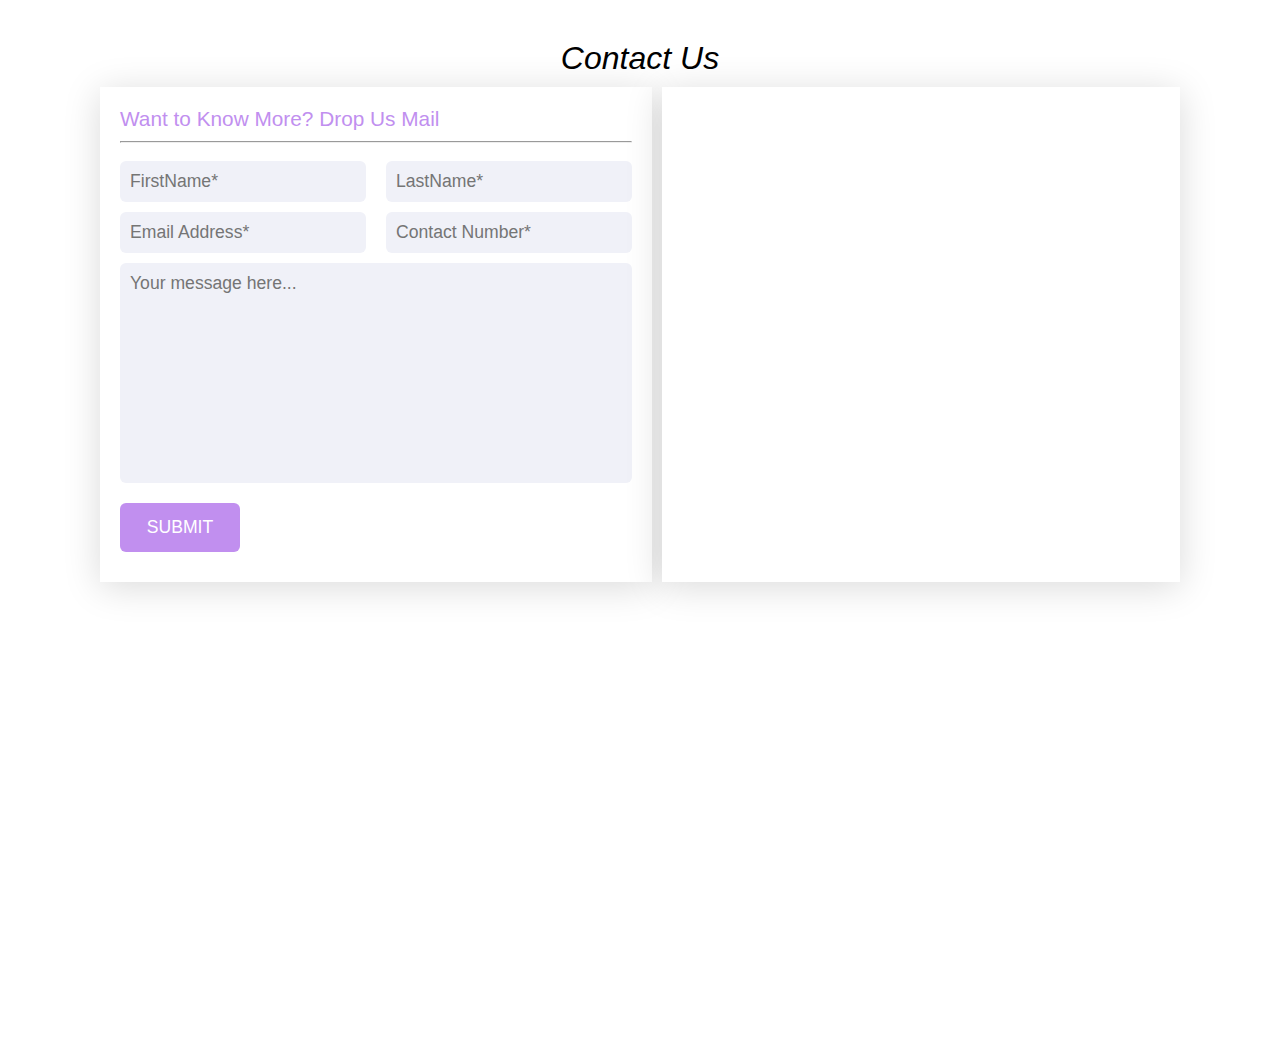
<file: contact/contact.html>
<!DOCTYPE html>
<html lang="en">
<head>
    <meta charset="UTF-8">
    <meta name="viewport" content="width=device-width, initial-scale=1.0">
    <title>contact Us page</title>
    <link rel="stylesheet" href="contact.css">
</head>
<body>
    <div class="contactUs">
        <div class="title">
            <h1>Contact Us</h1>
            <br><br>
        </div>
        <div class="box">
            <div class="contact form">
                <h5>Want to Know More? Drop Us Mail</h5>
                <hr><br>
                <form>
                    <div class="formBox">
                        <div class="row50">
                            <div class="inputBox">
                                <input type="text" placeholder="FirstName*">
                            </div>
                            <div class="inputBox">
                                <input type="text" placeholder="LastName*">
                            </div>
                        </div>
                        <div class="row50">
                            <div class="inputBox">
                                <input type="text" placeholder="Email Address*">
                            </div>
                            <div class="inputBox">
                                <input type="text" placeholder="Contact Number*">
                            </div>
                        </div>
                        <div class="row100">
                            <div class="inputBox">
                                <textarea placeholder="Your message here..."></textarea>
                            </div>
                         </div>
                         <div class="row100">
                            <div class="inputBox">
                                <input type="submit" value="SUBMIT">
                            </div>
                         </div>
                    </div>
                </form>
            </div>
            <div class="contact map">
                <iframe src="https://www.google.com/maps/embed?pb=!1m18!1m12!1m3!1d238.10036591047398!2d77.21645198934938!3d17.69898218875339!2m3!1f0!2f0!3f0!3m2!1i1024!2i768!4f13.1!3m3!1m2!1s0x3bced503fdf8e573%3A0xf7ce44c862937587!2sMUFEED%20PRODUCTS%20AND%20SERVICES!5e0!3m2!1sen!2sin!4v1693932021066!5m2!1sen!2sin"  style="border:0;" allowfullscreen="" loading="lazy" referrerpolicy="no-referrer-when-downgrade"></iframe>
            </div>
        </div>
    </div>
</body>
</html>
</file>
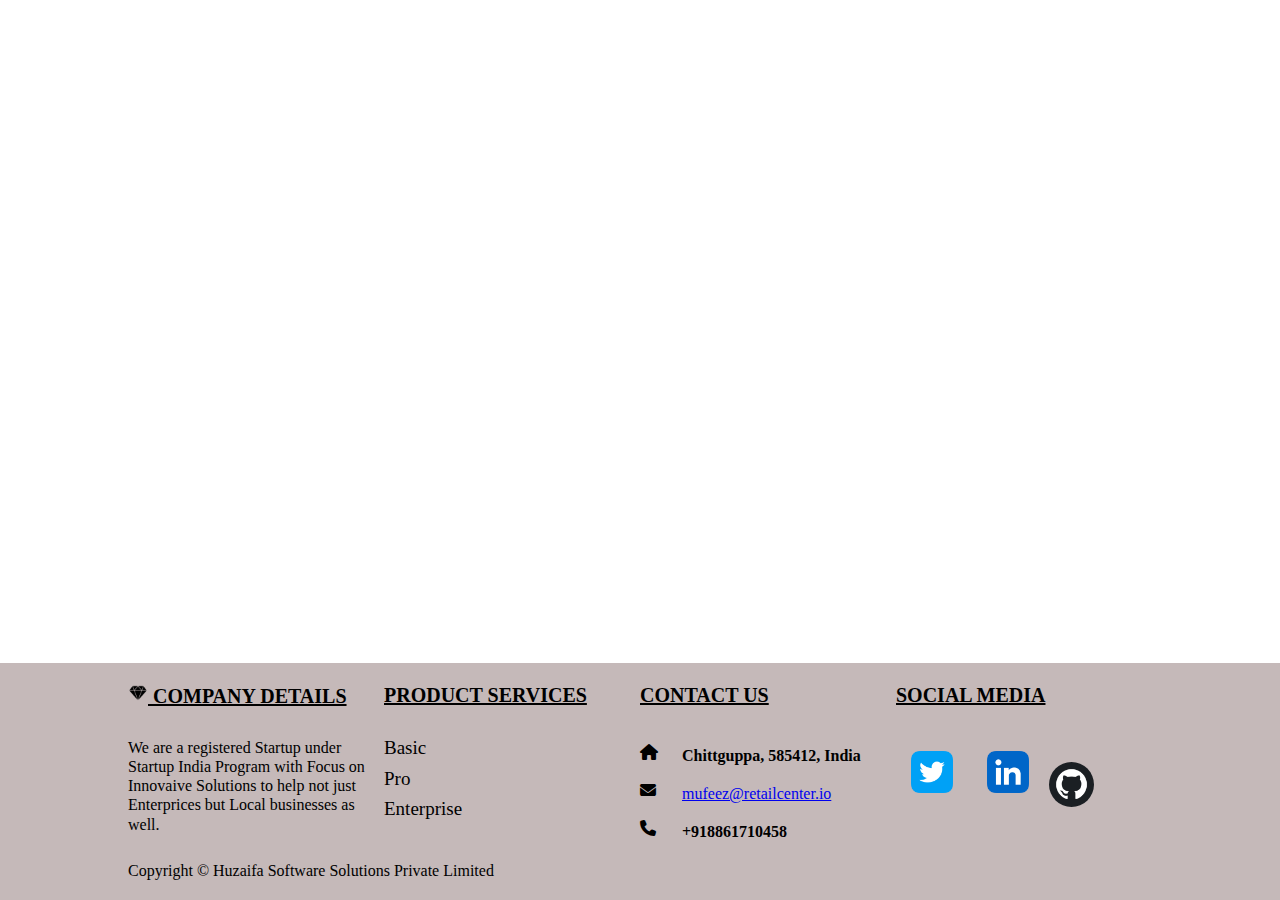
<file: footer/footer.html>
<!DOCTYPE html>
<html lang="en">
<head>
    <meta charset="UTF-8">
    <meta http-equiv="X-UA-Compatible" content="IE=edge">
    <meta name="viewport" content="width=device-width, initial-scale=1.0">
    <title>Document</title>
    <link rel="stylesheet" href="footer.css">
    <link rel="stylesheet" href="https://cdnjs.cloudflare.com/ajax/libs/font-awesome/6.4.2/css/all.min.css">
    <link href="https://cdn.jsdelivr.net/npm/bootstrap@5.0.2/dist/css/bootstrap.min.css" rel="stylesheet" integrity="sha384-EVSTQN3/azprG1Anm3QDgpJLIm9Nao0Yz1ztcQTwFspd3yD65VohhpuuCOmLASjC" crossorigin="anonymous">
</head>
<body>
        
        <footer>
            <div class="footer-col">
                <h4 style="text-decoration: underline;">
                    <img src="./diamond.png" height="20" style="background-color: rgb(197, 185, 185);"> COMPANY DETAILS</h4>
                
                <P>We are a registered Startup under Startup India Program with Focus on Innovaive  Solutions to help not just Enterprices  but Local businesses as well.</P>
            </div>
            <div class="footer-col">
                <h4 style="text-decoration:underline ;">PRODUCT SERVICES</h4>
                <ul>
                    <li><a href="#">Basic</a></li>
                    <li><a href="#">Pro</a></li>
                    <li><a href="#">Enterprise</a></li>
                
                </ul>
                
            </div>
            <div class="footer-col">
                <h4 style="text-decoration: underline;">CONTACT US</h4>
                <div class="footer-center">
                    <div>
                        <i class="fa fa-home"></i>
               
                        <p><span style="font-weight: bold;">Chittguppa, 585412, India</span></p>
         
                    </div>
                    <div>
                        <i class="fa fa-envelope"></i>
                        <p><a href="#">mufeez@retailcenter.io</a></p>
                    </div>
                    <div>
                        <i class="fa fa-phone"></i>
                        <p style="font-weight: bold;">+918861710458</p>
                    </div>
                    
                </div>
                   
            </div>
            <div class="footer-col">
                <h4 style="text-decoration: underline;">SOCIAL MEDIA</h4>
                <div class="media-icons">
                    <a href="#"><img src="./twitter.webp" height="70"></a>
                    
                    <a href="#"><img src="./linkedin.webp" height="70" ></a>
                    <a href="#"><img src="./github.webpg.webp" height="45" style="border-radius: 50%;"></a>
                </div>
                
            </div>
        <div class=" footerStyle col-x1-12 col-lg-12 col-md-11 col-sm-12 col-12 " style="text-align: center; margin-top: 10px;" >
            <p>Copyright &copy Huzaifa Software Solutions Private Limited</p>
        </div>
        </footer>
        <!-- end of footer -->
    
        <script src="https://cdn.jsdelivr.net/npm/bootstrap@5.0.2/dist/js/bootstrap.bundle.min.js" integrity="sha384-MrcW6ZMFYlzcLA8Nl+NtUVF0sA7MsXsP1UyJoMp4YLEuNSfAP+JcXn/tWtIaxVXM" crossorigin="anonymous"></script>
</body>
</html>
</file>
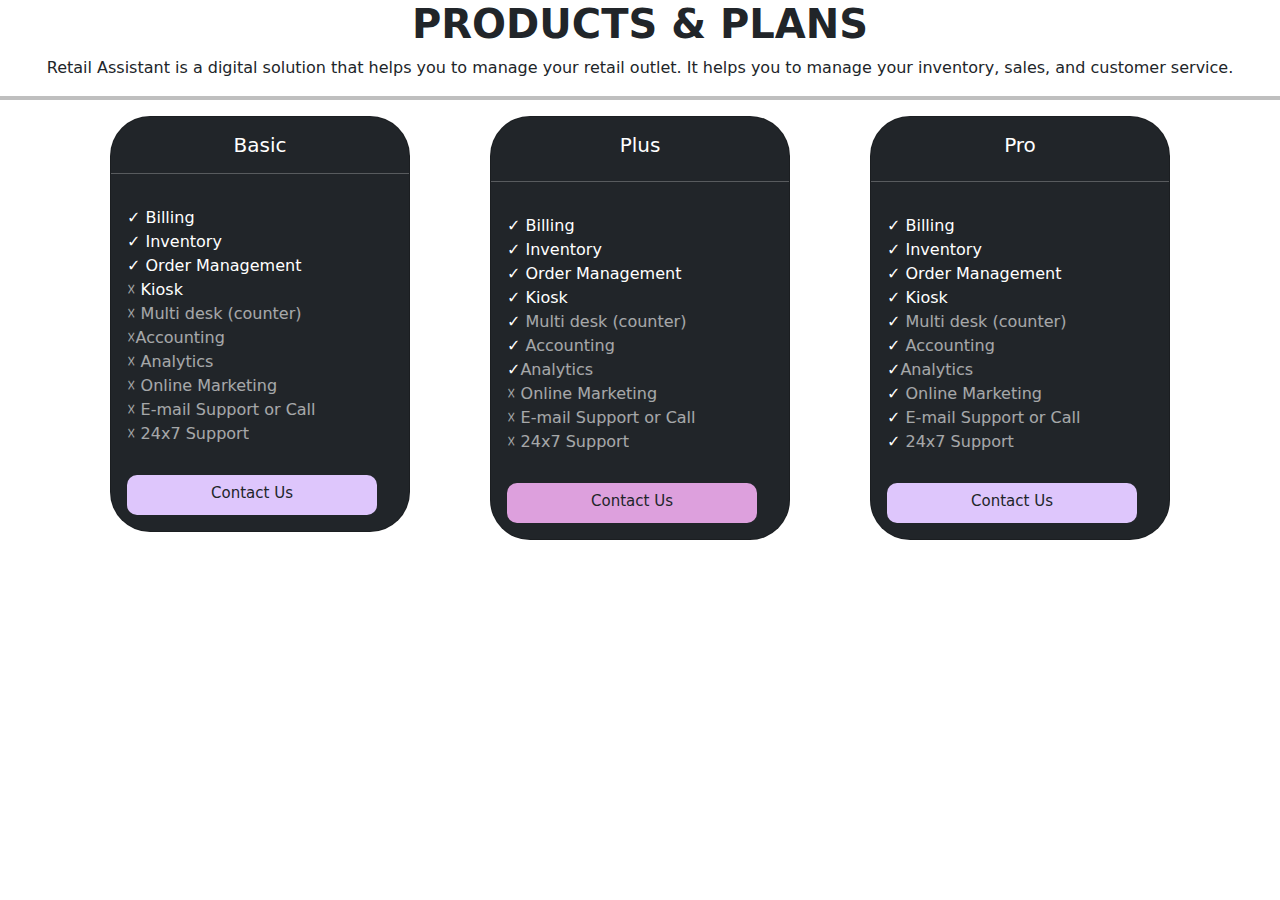
<file: productAndPlan/productAndPlan.html>
<!DOCTYPE html>
<html lang="en">
<head>
    <meta charset="UTF-8">
    <meta name="viewport" content="width=device-width, initial-scale=1.0">
    <link href="https://cdn.jsdelivr.net/npm/bootstrap@5.0.2/dist/css/bootstrap.min.css" rel="stylesheet"> 
    <link rel="stylesheet" href="product.css">
     <!-- fonts links -->
     <link rel="preconnect" href="https://fonts.googleapis.com">
     <link rel="preconnect" href="https://fonts.gstatic.com" crossorigin>
     <link href="https://fonts.googleapis.com/css2?family=Roboto:wght@500&display=swap" rel="stylesheet">
     <!-- fonts links -->
    <title>Retail center </title>
</head>
<body>
    <h1 class="text-center fw-bold">PRODUCTS & PLANS</h1>
    <p  class="text-center">Retail Assistant is a digital solution that helps you to manage your retail outlet. It helps you to
        manage your inventory, sales, and customer service.</p>
        <hr style="border: 2px solid rgb(0, 0, 0);">
        <section>
               <div class="container">
               
                <div class="row" >
                    <div class="col-lg-4 col-md-6">
                        <div class="card  mb-2 bg-dark text-white mx-auto" style="border-radius: 40px; width: 300px;">
                          <div class="">
                     <h5 class="text-center mt-3"> Basic </h5>
            <hr >
            <div class="card-body">
                          
<ul class="list-unstyled">
  
  <li>  <span>&#10003;</span>  Billing </li>
      <li>  <span>&#10003;</span>  Inventory</li>
   <li> <span>&#10003;</span>  Order Management</li>
   <li><span class="disabled">&#9747;</span> Kiosk</li>
<li class="disabled"><span>&#9747;</span> Multi desk (counter)</li>
<li class="disabled"> <span>&#9747;</span>Accounting</li>
     <li class="disabled"><span>&#9747;</span> Analytics</li> 
     <li class="disabled"> <span>&#9747;</span> Online Marketing</li> 
     <li class="disabled">  <span>&#9747;</span> E-mail Support or Call</li>
      <li class="disabled"> <span>&#9747;</span> 24x7 Support</li>
    </ul>
              
              <a href="#" class="btn">Contact Us</a>
            </div>
          </div>
          </div>
                                </div>
          <div class="col-lg-4 col-md-6">
                <div class="card  mb-2 bg-dark text-white mx-auto " style="border-radius: 40px; width: 300px;">
             <h5 class="text-center mt-3"> Plus </h5>
    <hr>
    <div class="card-body">
      
                 
<ul class="list-unstyled">
  
  <li>  <span>&#10003;</span>  Billing </li>
      <li>  <span>&#10003;</span>  Inventory</li>
   <li> <span>&#10003;</span>  Order Management</li>
   <li> <span >&#10003;</span>  Kiosk</li>
<li> &#10003;<span class="disabled"> Multi desk (counter)</span></li>
<li> &#10003; <span class="disabled">Accounting</span></li>
     <li>&#10003;<span class="disabled">Analytics</span></li> 
     
     <li class="disabled"> <span>&#9747;</span> Online Marketing</li> 
     <li class="disabled"><span>&#9747;</span>  E-mail Support or Call</li>
      <li class="disabled"><span>&#9747;</span></button> 24x7 Support</li>
    </ul>

      <a href="#" class="btn" style="background-color: plum;">Contact Us</a>
    </div>
  </div>
                        </div>
                        <div class="col-lg-4 mx-auto">
                            <div class="card  mb-2 bg-dark text-white mx-auto " style="border-radius: 40px; width: 300px;">
                         <h5 class="text-center mt-3"> Pro</h5>
                <hr>
                <div class="card-body ">
              
<ul class="list-unstyled">
                    <li>  <span>&#10003;</span>  Billing </li>
                        <li>  <span>&#10003;</span>  Inventory</li>
                     <li> <span>&#10003;</span>  Order Management</li>
                     <li> <span>&#10003;</span>  Kiosk</li>
            <li >&#10003; <span class="disabled"> Multi desk (counter)</span></li>
            <li>&#10003; <span class="disabled">Accounting</span> </li>
                       <li>&#10003;<span class="disabled">Analytics</span></li> 
                       <li>&#10003; <span class="disabled"> Online Marketing</span></li> 
                       <li>&#10003;<span class="disabled">  E-mail Support or Call</span></li>
                        <li>&#10003; <span class="disabled">24x7 Support</span> </li>
                      </ul>
                  <a href="#" class="btn">Contact Us</a>
                </div>
              </div>
                                    </div>
                    </div>
                </div>
        </div>
      </div>
        </section>
        <script src="https://cdn.jsdelivr.net/npm/bootstrap@5.0.2/dist/js/bootstrap.bundle.min.js" integrity="sha384-MrcW6ZMFYlzcLA8Nl+NtUVF0sA7MsXsP1UyJoMp4YLEuNSfAP+JcXn/tWtIaxVXM" crossorigin="anonymous"></script>
</body>
</html>
</file>
<file: contact/contact.css>
*{
    margin: 0;
    padding: 0;
    box-sizing: border-box;
    font-family: 'Poppins' ,sans-serif;
}
body{
    background-color: white;
}

.contactUs{
    position: relative;
    width: 100%;
    padding: 40px 100px;
    margin-bottom: 20px;
    margin-top: 0px;
    
}

.contactUs .title{
    display: flex;
    justify-content: center;
    align-items: center;
    font-size: medium;
    font-style: oblique;
}
.contactUs .title h1{
    font-weight: 300;
    font-style:italic;
}

.form{
    grid-area: form;
}
.map{
    grid-area: map;
}
.contact{
    padding: 20px;
    background-color: white;
    box-shadow: 0 5px 35px rgba(0,0,0,0.15);
}
.box{
    position: relative;
    display: grid;
    grid-template-columns: 2fr 2fr;
    grid-template-rows: 5fr 4fr;
    grid-template-areas: "form map";
    grid-gap: 10px;
    margin-top: 10px;
   
}
.contact h5{
    color: rgb(193, 143, 239);
    font-weight: 100;
    font-size: 1.3em;
    margin-bottom: 10px;
}
.formbOX{
    position: relative;
    width: 100%;
    
}
.formBox .row50{
    display: flex;
    gap: 20px;
   
}

.inputBox{
    display: flex;
    flex-direction: column;
    margin-bottom: 10px;
    width: 50%;

}
.formBox .row100 .inputBox{
    width: 100%;
}
.inputBox input{
    padding: 10px;
    font-size: 1.1em;
    outline: none;
    border: 1px solid #333;
    border: none;
    border-radius: 6px;
    background-color: #F0F1F8;

}
.inputBox textarea{
    padding: 10px;
    font-size: 1.1em;
    outline: none;
    border: 1px solid #333;
    resize: none;
    min-height: 220px;
    margin-bottom: 10px;
    border: none;
    border-radius: 6px;
    background-color: #F0F1F8;
}
.inputBox input[type="submit"]
{
    background:  rgb(193, 143, 239) ;
    color: white;
    border: none;
    font-size: 1.1em;
    max-width: 120px;
    font-weight: 300;
    cursor: pointer;
    padding: 14px 15px;
}
.map {
    padding: 0;
}
.map iframe{
    width: 100%;
    height: 100%;
}
@media (max-width:991px){
    body{
        background: white;
    }
    .contactUs{
        padding: 20px;
    }
    .box{
        position: relative;
        display:grid;
        grid-template-columns: 1fr;
        grid-template-rows: auto;
        grid-template-areas: 
        "form"
        "map";
    }
    .map{
        min-height: 300px;

    }
    .formBox .row50{
        display: flex;
        gap: 0;
        flex-direction: column;
    }
    .inputBox{
        width: 100%;
    }
    .contact{
        padding: 30px;
    }
}
</file>
<file: footer/footer.css>
*{
    margin: 0;
    padding: 0;
    box-sizing: border-box;
    font-family: serif;
    line-height: 1.2;
}

body{
    display: flex;
    flex-direction: column;
    height: 100vh;
    background-color:white;
}

footer{
    display: flex;
    flex-wrap: wrap;
    margin-top: auto;
    background-color: rgb(197, 185, 185);
    padding: 20px 10%;
}
ul{
    list-style: none;
}
.footer-col{
    width: 25%;
}
.footer-col h4{
    position: relative;
    margin-bottom: 30px;
    font-weight: 400;
    font-size: 20px;
    color: black;
    font-weight: bold;
    font-style: normal;
}

ul li:not(:last-child){
    margin-bottom: 8px;
}
ul li a{
    display: block;
    font-size: 19px;
    color: black;
    text-decoration: none;
    transition: 0.4s;
    
}
.footer-col .footer-center{
    width: 100%;
    margin: 0;
    padding: 0;
}

.footer-col .footer-center i{

    color: black;
    width: 38px;
    height: 38px;
    text-align: left;
    line-height: 30px;
    margin: 0;
    vertical-align: middle;
}
.footer-col .footer-center p {
    display: inline-block;
    vertical-align: middle;
    margin: 0;
    font-style: bold;
}

@media (max-width: 740px) {
    .footer-col{
        width: 50%;
        margin-bottom: 30px;
        text-align: center;
    }
    .footer-col h4::before{
        all:unset;
    }
    
}
@media(max-width:555px){
    .footer-col{
        width: 100%;
    }
        .footer-col .footer-center{
            display: inline-block;
            vertical-align: middle;
            margin: 0;
            font-style: bold;
        }
    
}
.footer-col .media-icons a{
    height: 50px;
    width: 50px;
    margin: 0 1px;
    text-align: center;
    line-height: 44px;
    font-size: 40px;
    text-decoration: none;
    color: #fff;
    transition: all 0.4s ease;
    border: none;
}
</file>
<file: productAndPlan/product.css>
.heading1{ 
    color: black;
    text-align: center;
    font-weight: bold;
    font-size: 100px;

}
.form h5 {
    width: 220px;
    font-family: sans-serif;
    font-weight: bold;
    text-align: center;
    color:black;
    font-family: 22px;
    background-color: #fff;
    border-radius: 10px;
    margin: 2px;
    padding: 8px;
}

.p{
  color: black;
  text-align: center;
  font-size: 30px;
}
  .disabled {
    pointer-events:none; 
    opacity:0.6;         
}


#container{
    margin-top: 30px;
    background: black;
    background-size: cover;
    height: 109vh;
    border-radius: 100px;
}
.btn{
    width: 250px;
    height: 40px;
    background: rgb(222, 198, 252);
    color: 2px solid rgb(134, 188, 224);
    margin-top: 13px;
    font-size: 15px;
    border-radius: 10px;
    text-align: center;
   
}

@media(min-width:768px){
.container-md .container-sm{
    max-width: width 720px;
}

*{
    margin: 0;
    padding: 0;
}
}
</file>
